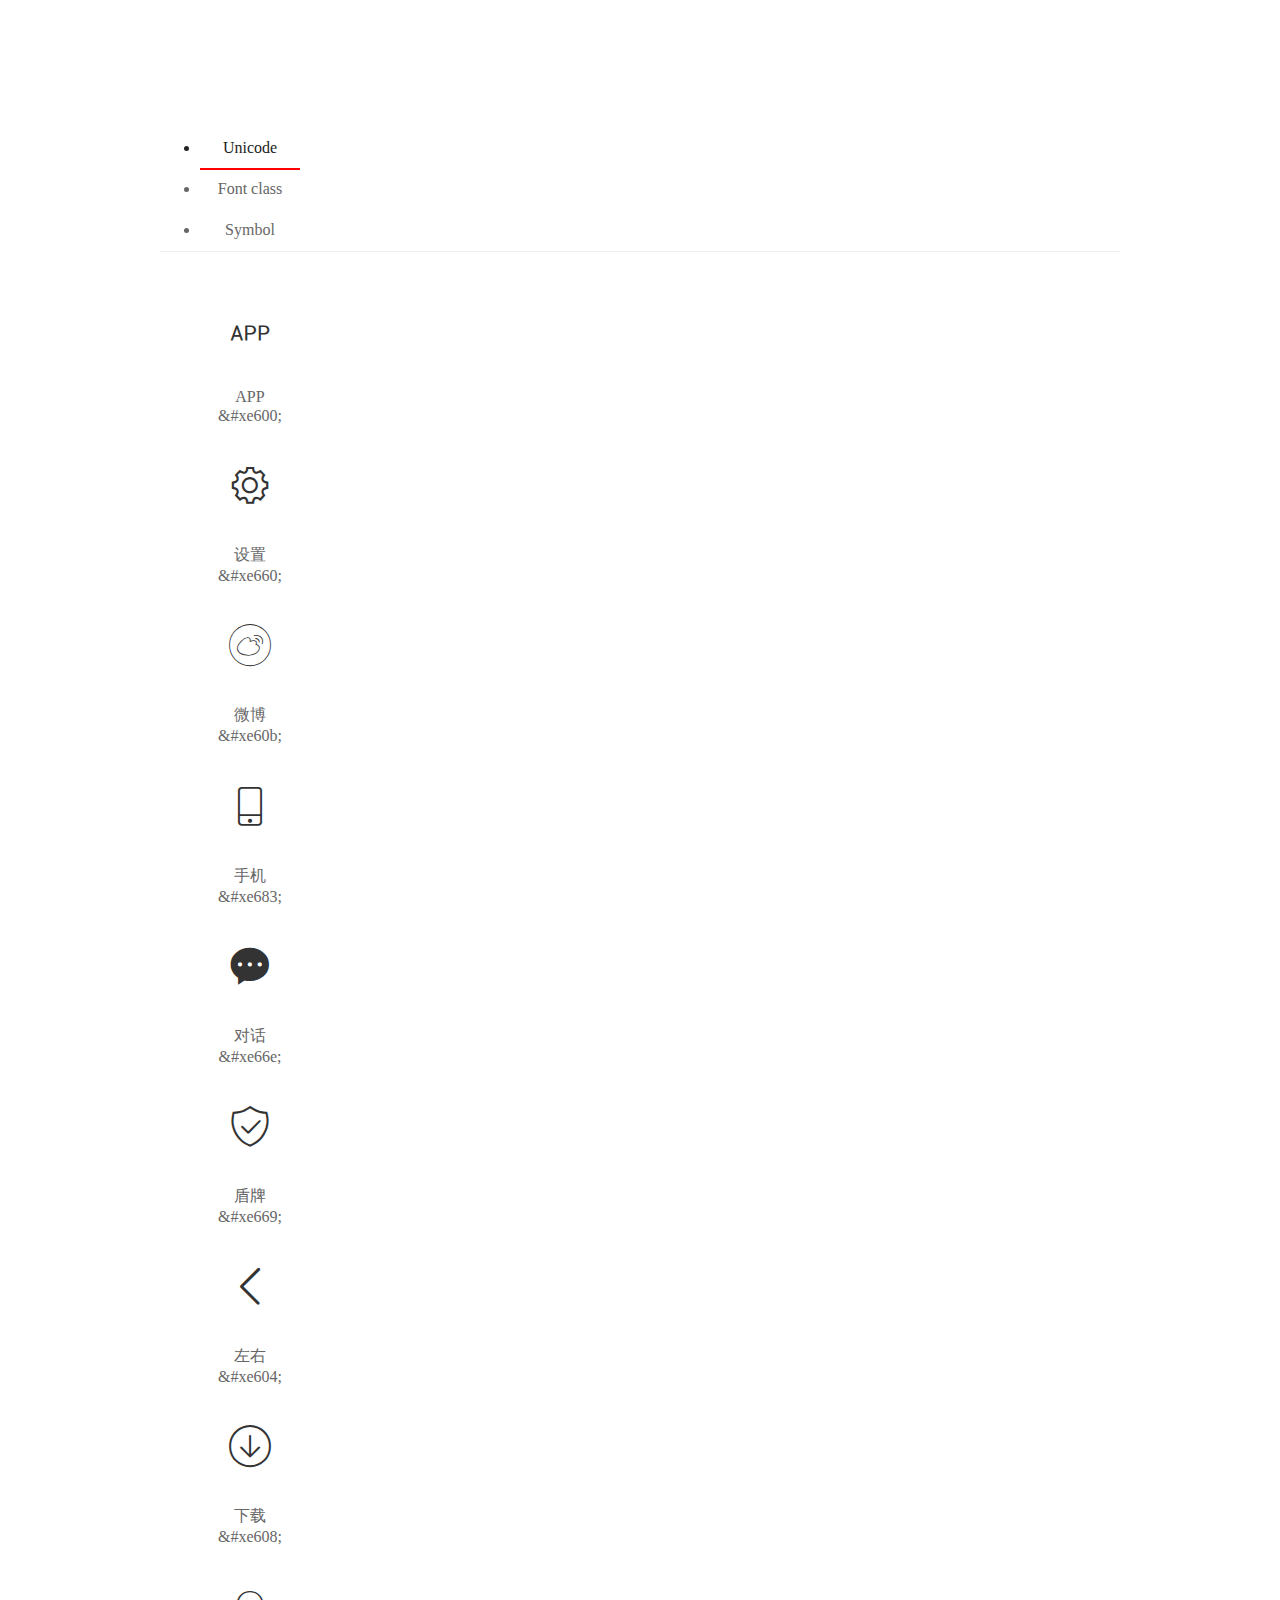
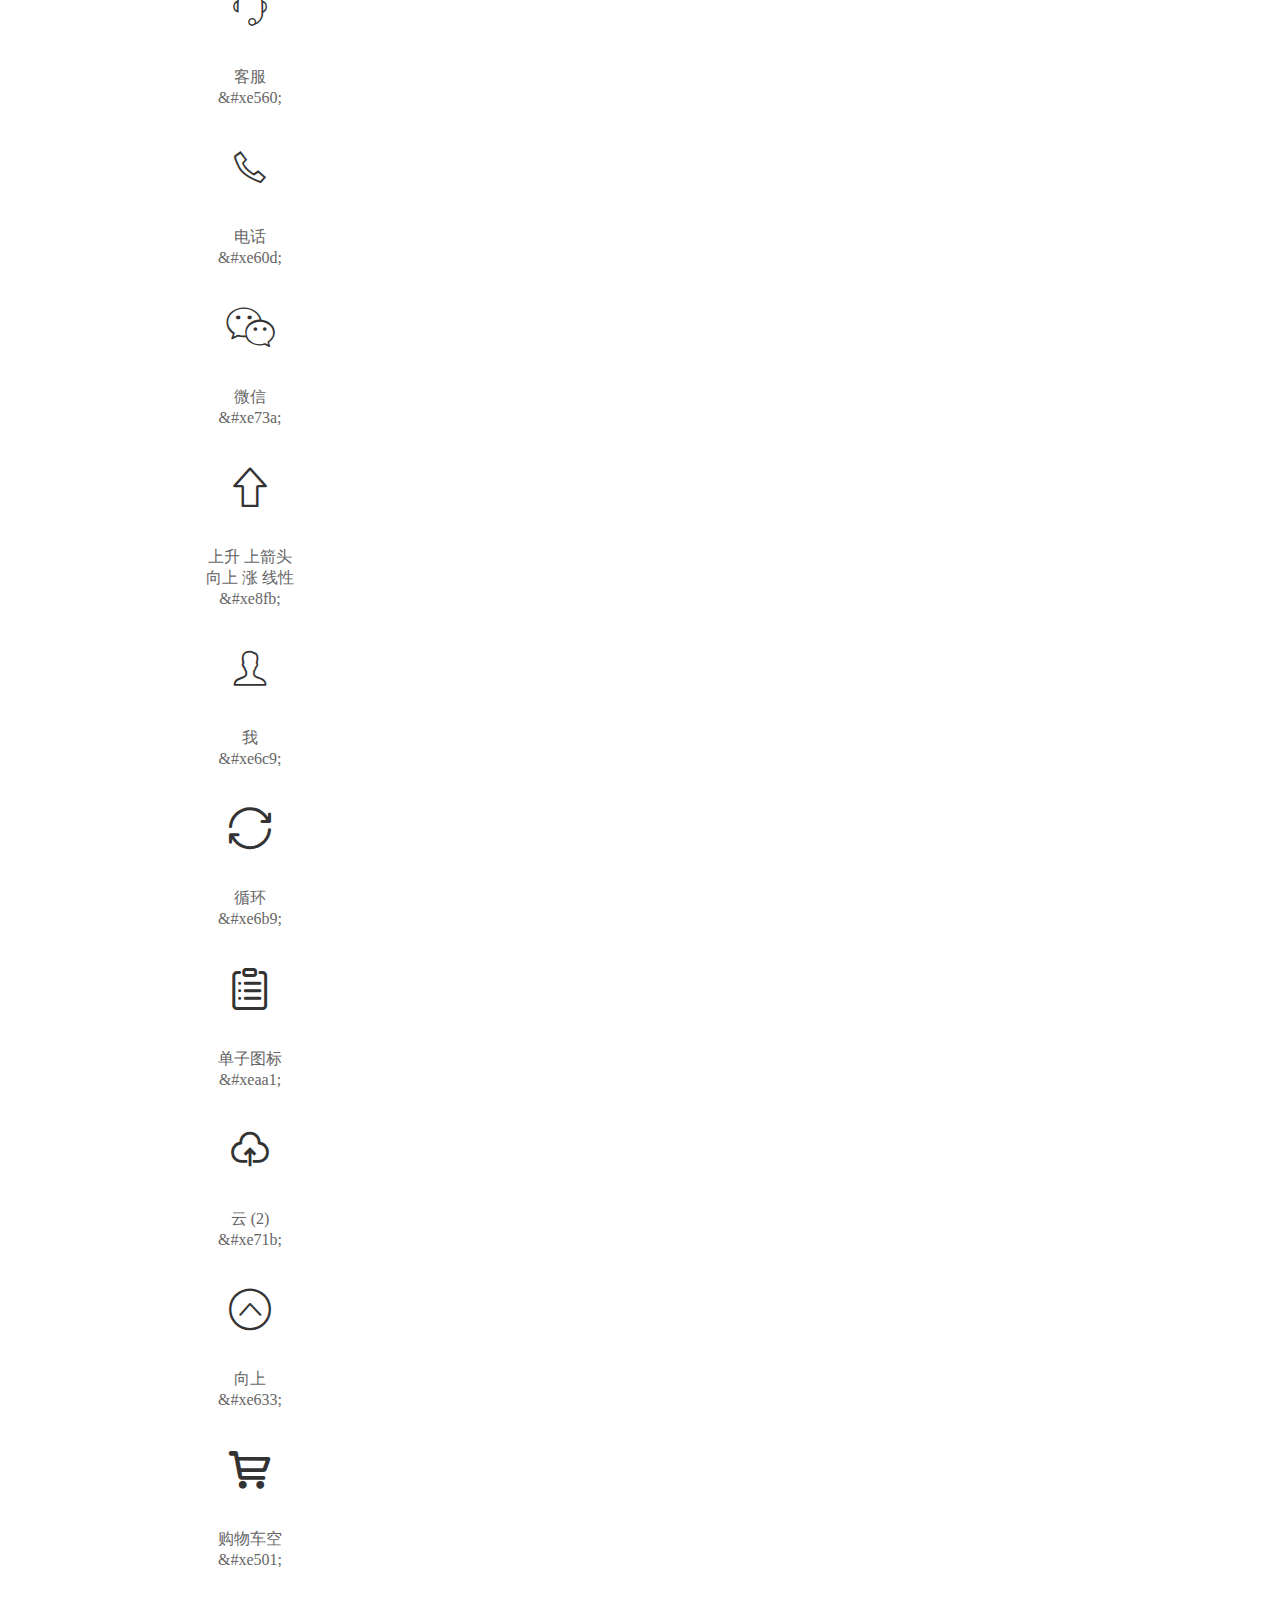
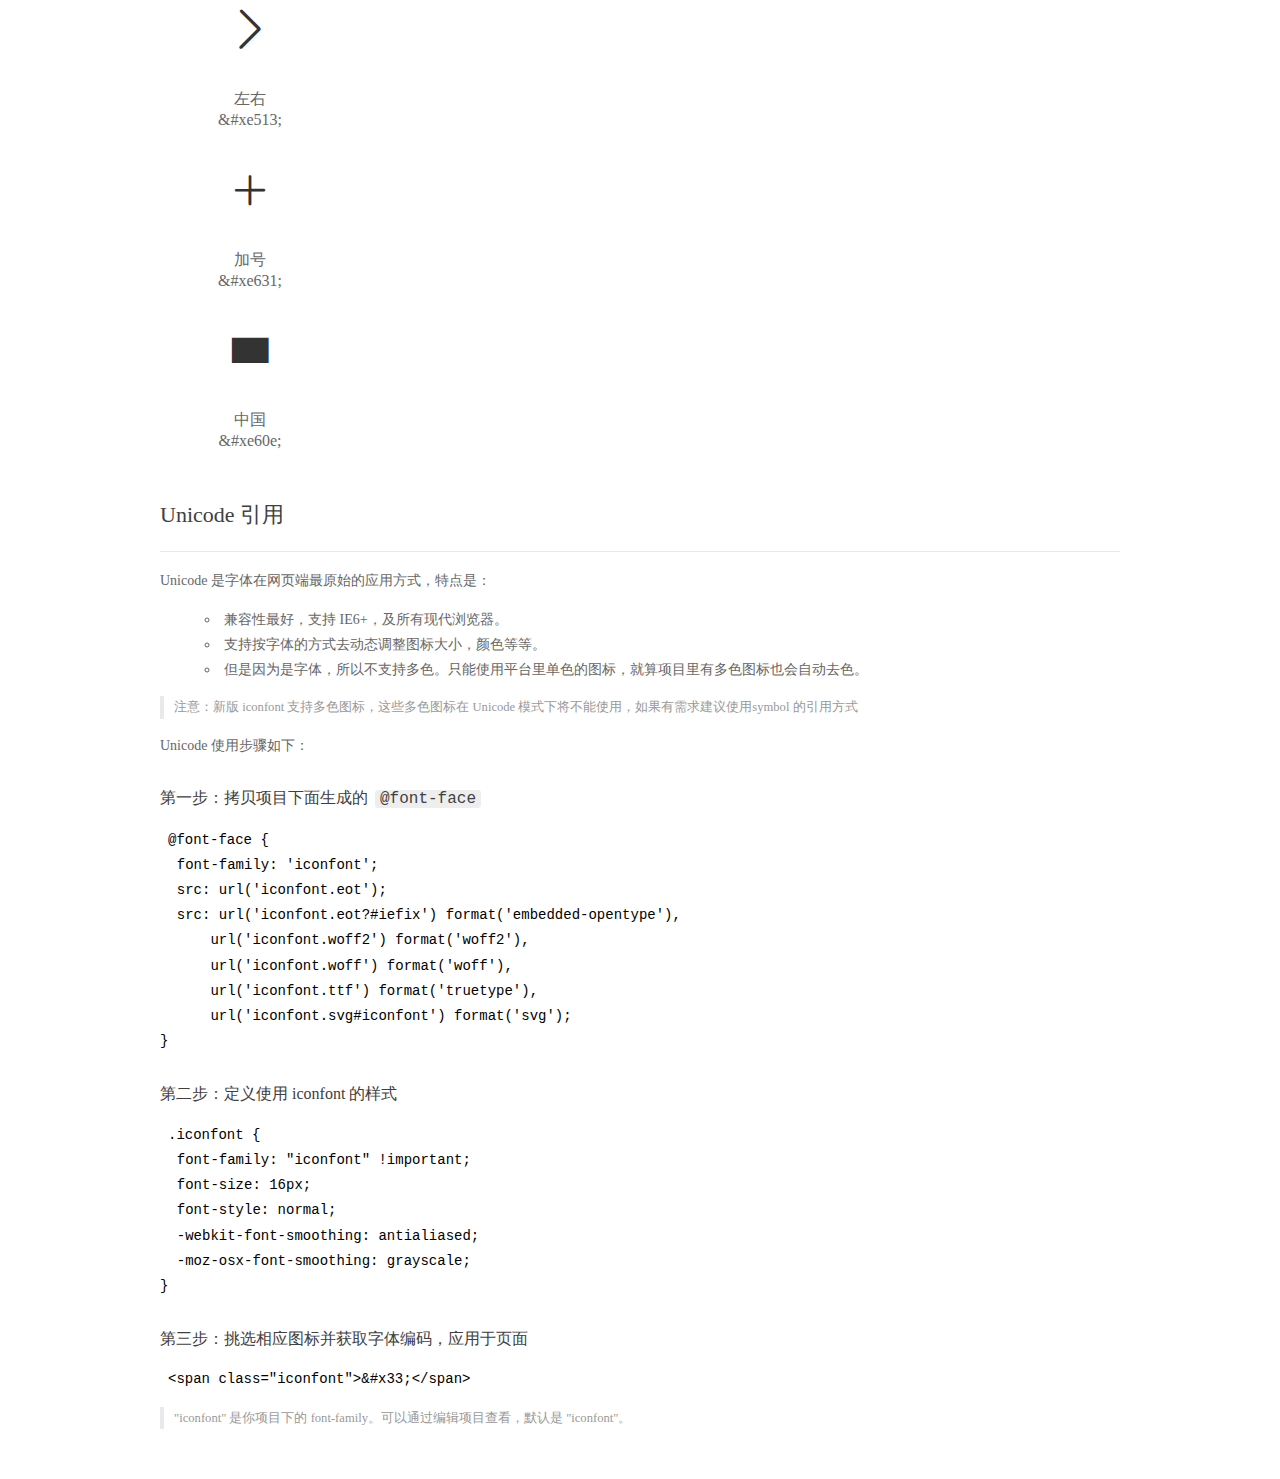
<file: iconfont/demo_index.html>
<!DOCTYPE html>
<html>
<head>
  <meta charset="utf-8"/>
  <title>IconFont Demo</title>
  <link rel="shortcut icon" href="https://gtms04.alicdn.com/tps/i4/TB1_oz6GVXXXXaFXpXXJDFnIXXX-64-64.ico" type="image/x-icon"/>
  <link rel="stylesheet" href="https://g.alicdn.com/thx/cube/1.3.2/cube.min.css">
  <link rel="stylesheet" href="demo.css">
  <link rel="stylesheet" href="iconfont.css">
  <script src="iconfont.js"></script>
  <!-- jQuery -->
  <script src="https://a1.alicdn.com/oss/uploads/2018/12/26/7bfddb60-08e8-11e9-9b04-53e73bb6408b.js"></script>
  <!-- 代码高亮 -->
  <script src="https://a1.alicdn.com/oss/uploads/2018/12/26/a3f714d0-08e6-11e9-8a15-ebf944d7534c.js"></script>
</head>
<body>
  <div class="main">
    <h1 class="logo"><a href="https://www.iconfont.cn/" title="iconfont 首页" target="_blank">&#xe86b;</a></h1>
    <div class="nav-tabs">
      <ul id="tabs" class="dib-box">
        <li class="dib active"><span>Unicode</span></li>
        <li class="dib"><span>Font class</span></li>
        <li class="dib"><span>Symbol</span></li>
      </ul>
      
    </div>
    <div class="tab-container">
      <div class="content unicode" style="display: block;">
          <ul class="icon_lists dib-box">
          
            <li class="dib">
              <span class="icon iconfont">&#xe600;</span>
                <div class="name">APP</div>
                <div class="code-name">&amp;#xe600;</div>
              </li>
          
            <li class="dib">
              <span class="icon iconfont">&#xe660;</span>
                <div class="name">设置</div>
                <div class="code-name">&amp;#xe660;</div>
              </li>
          
            <li class="dib">
              <span class="icon iconfont">&#xe60b;</span>
                <div class="name">微博</div>
                <div class="code-name">&amp;#xe60b;</div>
              </li>
          
            <li class="dib">
              <span class="icon iconfont">&#xe683;</span>
                <div class="name">手机</div>
                <div class="code-name">&amp;#xe683;</div>
              </li>
          
            <li class="dib">
              <span class="icon iconfont">&#xe66e;</span>
                <div class="name">对话</div>
                <div class="code-name">&amp;#xe66e;</div>
              </li>
          
            <li class="dib">
              <span class="icon iconfont">&#xe669;</span>
                <div class="name">盾牌</div>
                <div class="code-name">&amp;#xe669;</div>
              </li>
          
            <li class="dib">
              <span class="icon iconfont">&#xe604;</span>
                <div class="name">左右</div>
                <div class="code-name">&amp;#xe604;</div>
              </li>
          
            <li class="dib">
              <span class="icon iconfont">&#xe608;</span>
                <div class="name">下载</div>
                <div class="code-name">&amp;#xe608;</div>
              </li>
          
            <li class="dib">
              <span class="icon iconfont">&#xe560;</span>
                <div class="name">客服</div>
                <div class="code-name">&amp;#xe560;</div>
              </li>
          
            <li class="dib">
              <span class="icon iconfont">&#xe60d;</span>
                <div class="name">电话</div>
                <div class="code-name">&amp;#xe60d;</div>
              </li>
          
            <li class="dib">
              <span class="icon iconfont">&#xe73a;</span>
                <div class="name">微信</div>
                <div class="code-name">&amp;#xe73a;</div>
              </li>
          
            <li class="dib">
              <span class="icon iconfont">&#xe8fb;</span>
                <div class="name">上升 上箭头 向上 涨 线性</div>
                <div class="code-name">&amp;#xe8fb;</div>
              </li>
          
            <li class="dib">
              <span class="icon iconfont">&#xe6c9;</span>
                <div class="name">我</div>
                <div class="code-name">&amp;#xe6c9;</div>
              </li>
          
            <li class="dib">
              <span class="icon iconfont">&#xe6b9;</span>
                <div class="name">循环</div>
                <div class="code-name">&amp;#xe6b9;</div>
              </li>
          
            <li class="dib">
              <span class="icon iconfont">&#xeaa1;</span>
                <div class="name">单子图标</div>
                <div class="code-name">&amp;#xeaa1;</div>
              </li>
          
            <li class="dib">
              <span class="icon iconfont">&#xe71b;</span>
                <div class="name">云 (2)</div>
                <div class="code-name">&amp;#xe71b;</div>
              </li>
          
            <li class="dib">
              <span class="icon iconfont">&#xe633;</span>
                <div class="name">向上</div>
                <div class="code-name">&amp;#xe633;</div>
              </li>
          
            <li class="dib">
              <span class="icon iconfont">&#xe501;</span>
                <div class="name">购物车空</div>
                <div class="code-name">&amp;#xe501;</div>
              </li>
          
            <li class="dib">
              <span class="icon iconfont">&#xe513;</span>
                <div class="name">左右</div>
                <div class="code-name">&amp;#xe513;</div>
              </li>
          
            <li class="dib">
              <span class="icon iconfont">&#xe631;</span>
                <div class="name">加号</div>
                <div class="code-name">&amp;#xe631;</div>
              </li>
          
            <li class="dib">
              <span class="icon iconfont">&#xe60e;</span>
                <div class="name">中国</div>
                <div class="code-name">&amp;#xe60e;</div>
              </li>
          
          </ul>
          <div class="article markdown">
          <h2 id="unicode-">Unicode 引用</h2>
          <hr>

          <p>Unicode 是字体在网页端最原始的应用方式，特点是：</p>
          <ul>
            <li>兼容性最好，支持 IE6+，及所有现代浏览器。</li>
            <li>支持按字体的方式去动态调整图标大小，颜色等等。</li>
            <li>但是因为是字体，所以不支持多色。只能使用平台里单色的图标，就算项目里有多色图标也会自动去色。</li>
          </ul>
          <blockquote>
            <p>注意：新版 iconfont 支持多色图标，这些多色图标在 Unicode 模式下将不能使用，如果有需求建议使用symbol 的引用方式</p>
          </blockquote>
          <p>Unicode 使用步骤如下：</p>
          <h3 id="-font-face">第一步：拷贝项目下面生成的 <code>@font-face</code></h3>
<pre><code class="language-css"
>@font-face {
  font-family: 'iconfont';
  src: url('iconfont.eot');
  src: url('iconfont.eot?#iefix') format('embedded-opentype'),
      url('iconfont.woff2') format('woff2'),
      url('iconfont.woff') format('woff'),
      url('iconfont.ttf') format('truetype'),
      url('iconfont.svg#iconfont') format('svg');
}
</code></pre>
          <h3 id="-iconfont-">第二步：定义使用 iconfont 的样式</h3>
<pre><code class="language-css"
>.iconfont {
  font-family: "iconfont" !important;
  font-size: 16px;
  font-style: normal;
  -webkit-font-smoothing: antialiased;
  -moz-osx-font-smoothing: grayscale;
}
</code></pre>
          <h3 id="-">第三步：挑选相应图标并获取字体编码，应用于页面</h3>
<pre>
<code class="language-html"
>&lt;span class="iconfont"&gt;&amp;#x33;&lt;/span&gt;
</code></pre>
          <blockquote>
            <p>"iconfont" 是你项目下的 font-family。可以通过编辑项目查看，默认是 "iconfont"。</p>
          </blockquote>
          </div>
      </div>
      <div class="content font-class">
        <ul class="icon_lists dib-box">
          
          <li class="dib">
            <span class="icon iconfont icon-app"></span>
            <div class="name">
              APP
            </div>
            <div class="code-name">.icon-app
            </div>
          </li>
          
          <li class="dib">
            <span class="icon iconfont icon-shezhi"></span>
            <div class="name">
              设置
            </div>
            <div class="code-name">.icon-shezhi
            </div>
          </li>
          
          <li class="dib">
            <span class="icon iconfont icon-weibo"></span>
            <div class="name">
              微博
            </div>
            <div class="code-name">.icon-weibo
            </div>
          </li>
          
          <li class="dib">
            <span class="icon iconfont icon-shouji"></span>
            <div class="name">
              手机
            </div>
            <div class="code-name">.icon-shouji
            </div>
          </li>
          
          <li class="dib">
            <span class="icon iconfont icon-dialogfill"></span>
            <div class="name">
              对话
            </div>
            <div class="code-name">.icon-dialogfill
            </div>
          </li>
          
          <li class="dib">
            <span class="icon iconfont icon-dunpai"></span>
            <div class="name">
              盾牌
            </div>
            <div class="code-name">.icon-dunpai
            </div>
          </li>
          
          <li class="dib">
            <span class="icon iconfont icon-zuoyou"></span>
            <div class="name">
              左右
            </div>
            <div class="code-name">.icon-zuoyou
            </div>
          </li>
          
          <li class="dib">
            <span class="icon iconfont icon-xiazai"></span>
            <div class="name">
              下载
            </div>
            <div class="code-name">.icon-xiazai
            </div>
          </li>
          
          <li class="dib">
            <span class="icon iconfont icon-kefu"></span>
            <div class="name">
              客服
            </div>
            <div class="code-name">.icon-kefu
            </div>
          </li>
          
          <li class="dib">
            <span class="icon iconfont icon-weibiaoti-"></span>
            <div class="name">
              电话
            </div>
            <div class="code-name">.icon-weibiaoti-
            </div>
          </li>
          
          <li class="dib">
            <span class="icon iconfont icon-weixin"></span>
            <div class="name">
              微信
            </div>
            <div class="code-name">.icon-weixin
            </div>
          </li>
          
          <li class="dib">
            <span class="icon iconfont icon-shangshengshangjiantouxiangshangzhangxianxing"></span>
            <div class="name">
              上升 上箭头 向上 涨 线性
            </div>
            <div class="code-name">.icon-shangshengshangjiantouxiangshangzhangxianxing
            </div>
          </li>
          
          <li class="dib">
            <span class="icon iconfont icon-wo"></span>
            <div class="name">
              我
            </div>
            <div class="code-name">.icon-wo
            </div>
          </li>
          
          <li class="dib">
            <span class="icon iconfont icon-xunhuan"></span>
            <div class="name">
              循环
            </div>
            <div class="code-name">.icon-xunhuan
            </div>
          </li>
          
          <li class="dib">
            <span class="icon iconfont icon-danzitubiao"></span>
            <div class="name">
              单子图标
            </div>
            <div class="code-name">.icon-danzitubiao
            </div>
          </li>
          
          <li class="dib">
            <span class="icon iconfont icon-yun"></span>
            <div class="name">
              云 (2)
            </div>
            <div class="code-name">.icon-yun
            </div>
          </li>
          
          <li class="dib">
            <span class="icon iconfont icon-up"></span>
            <div class="name">
              向上
            </div>
            <div class="code-name">.icon-up
            </div>
          </li>
          
          <li class="dib">
            <span class="icon iconfont icon-gouwuchekong1"></span>
            <div class="name">
              购物车空
            </div>
            <div class="code-name">.icon-gouwuchekong1
            </div>
          </li>
          
          <li class="dib">
            <span class="icon iconfont icon-you-copy-copy"></span>
            <div class="name">
              左右
            </div>
            <div class="code-name">.icon-you-copy-copy
            </div>
          </li>
          
          <li class="dib">
            <span class="icon iconfont icon-hao"></span>
            <div class="name">
              加号
            </div>
            <div class="code-name">.icon-hao
            </div>
          </li>
          
          <li class="dib">
            <span class="icon iconfont icon-zhongguo-"></span>
            <div class="name">
              中国
            </div>
            <div class="code-name">.icon-zhongguo-
            </div>
          </li>
          
        </ul>
        <div class="article markdown">
        <h2 id="font-class-">font-class 引用</h2>
        <hr>

        <p>font-class 是 Unicode 使用方式的一种变种，主要是解决 Unicode 书写不直观，语意不明确的问题。</p>
        <p>与 Unicode 使用方式相比，具有如下特点：</p>
        <ul>
          <li>兼容性良好，支持 IE8+，及所有现代浏览器。</li>
          <li>相比于 Unicode 语意明确，书写更直观。可以很容易分辨这个 icon 是什么。</li>
          <li>因为使用 class 来定义图标，所以当要替换图标时，只需要修改 class 里面的 Unicode 引用。</li>
          <li>不过因为本质上还是使用的字体，所以多色图标还是不支持的。</li>
        </ul>
        <p>使用步骤如下：</p>
        <h3 id="-fontclass-">第一步：引入项目下面生成的 fontclass 代码：</h3>
<pre><code class="language-html">&lt;link rel="stylesheet" href="./iconfont.css"&gt;
</code></pre>
        <h3 id="-">第二步：挑选相应图标并获取类名，应用于页面：</h3>
<pre><code class="language-html">&lt;span class="iconfont icon-xxx"&gt;&lt;/span&gt;
</code></pre>
        <blockquote>
          <p>"
            iconfont" 是你项目下的 font-family。可以通过编辑项目查看，默认是 "iconfont"。</p>
        </blockquote>
      </div>
      </div>
      <div class="content symbol">
          <ul class="icon_lists dib-box">
          
            <li class="dib">
                <svg class="icon svg-icon" aria-hidden="true">
                  <use xlink:href="#icon-app"></use>
                </svg>
                <div class="name">APP</div>
                <div class="code-name">#icon-app</div>
            </li>
          
            <li class="dib">
                <svg class="icon svg-icon" aria-hidden="true">
                  <use xlink:href="#icon-shezhi"></use>
                </svg>
                <div class="name">设置</div>
                <div class="code-name">#icon-shezhi</div>
            </li>
          
            <li class="dib">
                <svg class="icon svg-icon" aria-hidden="true">
                  <use xlink:href="#icon-weibo"></use>
                </svg>
                <div class="name">微博</div>
                <div class="code-name">#icon-weibo</div>
            </li>
          
            <li class="dib">
                <svg class="icon svg-icon" aria-hidden="true">
                  <use xlink:href="#icon-shouji"></use>
                </svg>
                <div class="name">手机</div>
                <div class="code-name">#icon-shouji</div>
            </li>
          
            <li class="dib">
                <svg class="icon svg-icon" aria-hidden="true">
                  <use xlink:href="#icon-dialogfill"></use>
                </svg>
                <div class="name">对话</div>
                <div class="code-name">#icon-dialogfill</div>
            </li>
          
            <li class="dib">
                <svg class="icon svg-icon" aria-hidden="true">
                  <use xlink:href="#icon-dunpai"></use>
                </svg>
                <div class="name">盾牌</div>
                <div class="code-name">#icon-dunpai</div>
            </li>
          
            <li class="dib">
                <svg class="icon svg-icon" aria-hidden="true">
                  <use xlink:href="#icon-zuoyou"></use>
                </svg>
                <div class="name">左右</div>
                <div class="code-name">#icon-zuoyou</div>
            </li>
          
            <li class="dib">
                <svg class="icon svg-icon" aria-hidden="true">
                  <use xlink:href="#icon-xiazai"></use>
                </svg>
                <div class="name">下载</div>
                <div class="code-name">#icon-xiazai</div>
            </li>
          
            <li class="dib">
                <svg class="icon svg-icon" aria-hidden="true">
                  <use xlink:href="#icon-kefu"></use>
                </svg>
                <div class="name">客服</div>
                <div class="code-name">#icon-kefu</div>
            </li>
          
            <li class="dib">
                <svg class="icon svg-icon" aria-hidden="true">
                  <use xlink:href="#icon-weibiaoti-"></use>
                </svg>
                <div class="name">电话</div>
                <div class="code-name">#icon-weibiaoti-</div>
            </li>
          
            <li class="dib">
                <svg class="icon svg-icon" aria-hidden="true">
                  <use xlink:href="#icon-weixin"></use>
                </svg>
                <div class="name">微信</div>
                <div class="code-name">#icon-weixin</div>
            </li>
          
            <li class="dib">
                <svg class="icon svg-icon" aria-hidden="true">
                  <use xlink:href="#icon-shangshengshangjiantouxiangshangzhangxianxing"></use>
                </svg>
                <div class="name">上升 上箭头 向上 涨 线性</div>
                <div class="code-name">#icon-shangshengshangjiantouxiangshangzhangxianxing</div>
            </li>
          
            <li class="dib">
                <svg class="icon svg-icon" aria-hidden="true">
                  <use xlink:href="#icon-wo"></use>
                </svg>
                <div class="name">我</div>
                <div class="code-name">#icon-wo</div>
            </li>
          
            <li class="dib">
                <svg class="icon svg-icon" aria-hidden="true">
                  <use xlink:href="#icon-xunhuan"></use>
                </svg>
                <div class="name">循环</div>
                <div class="code-name">#icon-xunhuan</div>
            </li>
          
            <li class="dib">
                <svg class="icon svg-icon" aria-hidden="true">
                  <use xlink:href="#icon-danzitubiao"></use>
                </svg>
                <div class="name">单子图标</div>
                <div class="code-name">#icon-danzitubiao</div>
            </li>
          
            <li class="dib">
                <svg class="icon svg-icon" aria-hidden="true">
                  <use xlink:href="#icon-yun"></use>
                </svg>
                <div class="name">云 (2)</div>
                <div class="code-name">#icon-yun</div>
            </li>
          
            <li class="dib">
                <svg class="icon svg-icon" aria-hidden="true">
                  <use xlink:href="#icon-up"></use>
                </svg>
                <div class="name">向上</div>
                <div class="code-name">#icon-up</div>
            </li>
          
            <li class="dib">
                <svg class="icon svg-icon" aria-hidden="true">
                  <use xlink:href="#icon-gouwuchekong1"></use>
                </svg>
                <div class="name">购物车空</div>
                <div class="code-name">#icon-gouwuchekong1</div>
            </li>
          
            <li class="dib">
                <svg class="icon svg-icon" aria-hidden="true">
                  <use xlink:href="#icon-you-copy-copy"></use>
                </svg>
                <div class="name">左右</div>
                <div class="code-name">#icon-you-copy-copy</div>
            </li>
          
            <li class="dib">
                <svg class="icon svg-icon" aria-hidden="true">
                  <use xlink:href="#icon-hao"></use>
                </svg>
                <div class="name">加号</div>
                <div class="code-name">#icon-hao</div>
            </li>
          
            <li class="dib">
                <svg class="icon svg-icon" aria-hidden="true">
                  <use xlink:href="#icon-zhongguo-"></use>
                </svg>
                <div class="name">中国</div>
                <div class="code-name">#icon-zhongguo-</div>
            </li>
          
          </ul>
          <div class="article markdown">
          <h2 id="symbol-">Symbol 引用</h2>
          <hr>

          <p>这是一种全新的使用方式，应该说这才是未来的主流，也是平台目前推荐的用法。相关介绍可以参考这篇<a href="">文章</a>
            这种用法其实是做了一个 SVG 的集合，与另外两种相比具有如下特点：</p>
          <ul>
            <li>支持多色图标了，不再受单色限制。</li>
            <li>通过一些技巧，支持像字体那样，通过 <code>font-size</code>, <code>color</code> 来调整样式。</li>
            <li>兼容性较差，支持 IE9+，及现代浏览器。</li>
            <li>浏览器渲染 SVG 的性能一般，还不如 png。</li>
          </ul>
          <p>使用步骤如下：</p>
          <h3 id="-symbol-">第一步：引入项目下面生成的 symbol 代码：</h3>
<pre><code class="language-html">&lt;script src="./iconfont.js"&gt;&lt;/script&gt;
</code></pre>
          <h3 id="-css-">第二步：加入通用 CSS 代码（引入一次就行）：</h3>
<pre><code class="language-html">&lt;style&gt;
.icon {
  width: 1em;
  height: 1em;
  vertical-align: -0.15em;
  fill: currentColor;
  overflow: hidden;
}
&lt;/style&gt;
</code></pre>
          <h3 id="-">第三步：挑选相应图标并获取类名，应用于页面：</h3>
<pre><code class="language-html">&lt;svg class="icon" aria-hidden="true"&gt;
  &lt;use xlink:href="#icon-xxx"&gt;&lt;/use&gt;
&lt;/svg&gt;
</code></pre>
          </div>
      </div>

    </div>
  </div>
  <script>
  $(document).ready(function () {
      $('.tab-container .content:first').show()

      $('#tabs li').click(function (e) {
        var tabContent = $('.tab-container .content')
        var index = $(this).index()

        if ($(this).hasClass('active')) {
          return
        } else {
          $('#tabs li').removeClass('active')
          $(this).addClass('active')

          tabContent.hide().eq(index).fadeIn()
        }
      })
    })
  </script>
</body>
</html>
</file>
<file: iconfont/demo.css>
/* Logo 字体 */
@font-face {
  font-family: "iconfont logo";
  src: url('https://at.alicdn.com/t/font_985780_km7mi63cihi.eot?t=1545807318834');
  src: url('https://at.alicdn.com/t/font_985780_km7mi63cihi.eot?t=1545807318834#iefix') format('embedded-opentype'),
    url('https://at.alicdn.com/t/font_985780_km7mi63cihi.woff?t=1545807318834') format('woff'),
    url('https://at.alicdn.com/t/font_985780_km7mi63cihi.ttf?t=1545807318834') format('truetype'),
    url('https://at.alicdn.com/t/font_985780_km7mi63cihi.svg?t=1545807318834#iconfont') format('svg');
}

.logo {
  font-family: "iconfont logo";
  font-size: 160px;
  font-style: normal;
  -webkit-font-smoothing: antialiased;
  -moz-osx-font-smoothing: grayscale;
}

/* tabs */
.nav-tabs {
  position: relative;
}

.nav-tabs .nav-more {
  position: absolute;
  right: 0;
  bottom: 0;
  height: 42px;
  line-height: 42px;
  color: #666;
}

#tabs {
  border-bottom: 1px solid #eee;
}

#tabs li {
  cursor: pointer;
  width: 100px;
  height: 40px;
  line-height: 40px;
  text-align: center;
  font-size: 16px;
  border-bottom: 2px solid transparent;
  position: relative;
  z-index: 1;
  margin-bottom: -1px;
  color: #666;
}


#tabs .active {
  border-bottom-color: #f00;
  color: #222;
}

.tab-container .content {
  display: none;
}

/* 页面布局 */
.main {
  padding: 30px 100px;
  width: 960px;
  margin: 0 auto;
}

.main .logo {
  color: #333;
  text-align: left;
  margin-bottom: 30px;
  line-height: 1;
  height: 110px;
  margin-top: -50px;
  overflow: hidden;
  *zoom: 1;
}

.main .logo a {
  font-size: 160px;
  color: #333;
}

.helps {
  margin-top: 40px;
}

.helps pre {
  padding: 20px;
  margin: 10px 0;
  border: solid 1px #e7e1cd;
  background-color: #fffdef;
  overflow: auto;
}

.icon_lists {
  width: 100% !important;
  overflow: hidden;
  *zoom: 1;
}

.icon_lists li {
  width: 100px;
  margin-bottom: 10px;
  margin-right: 20px;
  text-align: center;
  list-style: none !important;
  cursor: default;
}

.icon_lists li .code-name {
  line-height: 1.2;
}

.icon_lists .icon {
  display: block;
  height: 100px;
  line-height: 100px;
  font-size: 42px;
  margin: 10px auto;
  color: #333;
  -webkit-transition: font-size 0.25s linear, width 0.25s linear;
  -moz-transition: font-size 0.25s linear, width 0.25s linear;
  transition: font-size 0.25s linear, width 0.25s linear;
}

.icon_lists .icon:hover {
  font-size: 100px;
}

.icon_lists .svg-icon {
  /* 通过设置 font-size 来改变图标大小 */
  width: 1em;
  /* 图标和文字相邻时，垂直对齐 */
  vertical-align: -0.15em;
  /* 通过设置 color 来改变 SVG 的颜色/fill */
  fill: currentColor;
  /* path 和 stroke 溢出 viewBox 部分在 IE 下会显示
      normalize.css 中也包含这行 */
  overflow: hidden;
}

.icon_lists li .name,
.icon_lists li .code-name {
  color: #666;
}

/* markdown 样式 */
.markdown {
  color: #666;
  font-size: 14px;
  line-height: 1.8;
}

.highlight {
  line-height: 1.5;
}

.markdown img {
  vertical-align: middle;
  max-width: 100%;
}

.markdown h1 {
  color: #404040;
  font-weight: 500;
  line-height: 40px;
  margin-bottom: 24px;
}

.markdown h2,
.markdown h3,
.markdown h4,
.markdown h5,
.markdown h6 {
  color: #404040;
  margin: 1.6em 0 0.6em 0;
  font-weight: 500;
  clear: both;
}

.markdown h1 {
  font-size: 28px;
}

.markdown h2 {
  font-size: 22px;
}

.markdown h3 {
  font-size: 16px;
}

.markdown h4 {
  font-size: 14px;
}

.markdown h5 {
  font-size: 12px;
}

.markdown h6 {
  font-size: 12px;
}

.markdown hr {
  height: 1px;
  border: 0;
  background: #e9e9e9;
  margin: 16px 0;
  clear: both;
}

.markdown p {
  margin: 1em 0;
}

.markdown>p,
.markdown>blockquote,
.markdown>.highlight,
.markdown>ol,
.markdown>ul {
  width: 80%;
}

.markdown ul>li {
  list-style: circle;
}

.markdown>ul li,
.markdown blockquote ul>li {
  margin-left: 20px;
  padding-left: 4px;
}

.markdown>ul li p,
.markdown>ol li p {
  margin: 0.6em 0;
}

.markdown ol>li {
  list-style: decimal;
}

.markdown>ol li,
.markdown blockquote ol>li {
  margin-left: 20px;
  padding-left: 4px;
}

.markdown code {
  margin: 0 3px;
  padding: 0 5px;
  background: #eee;
  border-radius: 3px;
}

.markdown strong,
.markdown b {
  font-weight: 600;
}

.markdown>table {
  border-collapse: collapse;
  border-spacing: 0px;
  empty-cells: show;
  border: 1px solid #e9e9e9;
  width: 95%;
  margin-bottom: 24px;
}

.markdown>table th {
  white-space: nowrap;
  color: #333;
  font-weight: 600;
}

.markdown>table th,
.markdown>table td {
  border: 1px solid #e9e9e9;
  padding: 8px 16px;
  text-align: left;
}

.markdown>table th {
  background: #F7F7F7;
}

.markdown blockquote {
  font-size: 90%;
  color: #999;
  border-left: 4px solid #e9e9e9;
  padding-left: 0.8em;
  margin: 1em 0;
}

.markdown blockquote p {
  margin: 0;
}

.markdown .anchor {
  opacity: 0;
  transition: opacity 0.3s ease;
  margin-left: 8px;
}

.markdown .waiting {
  color: #ccc;
}

.markdown h1:hover .anchor,
.markdown h2:hover .anchor,
.markdown h3:hover .anchor,
.markdown h4:hover .anchor,
.markdown h5:hover .anchor,
.markdown h6:hover .anchor {
  opacity: 1;
  display: inline-block;
}

.markdown>br,
.markdown>p>br {
  clear: both;
}


.hljs {
  display: block;
  background: white;
  padding: 0.5em;
  color: #333333;
  overflow-x: auto;
}

.hljs-comment,
.hljs-meta {
  color: #969896;
}

.hljs-string,
.hljs-variable,
.hljs-template-variable,
.hljs-strong,
.hljs-emphasis,
.hljs-quote {
  color: #df5000;
}

.hljs-keyword,
.hljs-selector-tag,
.hljs-type {
  color: #a71d5d;
}

.hljs-literal,
.hljs-symbol,
.hljs-bullet,
.hljs-attribute {
  color: #0086b3;
}

.hljs-section,
.hljs-name {
  color: #63a35c;
}

.hljs-tag {
  color: #333333;
}

.hljs-title,
.hljs-attr,
.hljs-selector-id,
.hljs-selector-class,
.hljs-selector-attr,
.hljs-selector-pseudo {
  color: #795da3;
}

.hljs-addition {
  color: #55a532;
  background-color: #eaffea;
}

.hljs-deletion {
  color: #bd2c00;
  background-color: #ffecec;
}

.hljs-link {
  text-decoration: underline;
}

/* 代码高亮 */
/* PrismJS 1.15.0
https://prismjs.com/download.html#themes=prism&languages=markup+css+clike+javascript */
/**
 * prism.js default theme for JavaScript, CSS and HTML
 * Based on dabblet (http://dabblet.com)
 * @author Lea Verou
 */
code[class*="language-"],
pre[class*="language-"] {
  color: black;
  background: none;
  text-shadow: 0 1px white;
  font-family: Consolas, Monaco, 'Andale Mono', 'Ubuntu Mono', monospace;
  text-align: left;
  white-space: pre;
  word-spacing: normal;
  word-break: normal;
  word-wrap: normal;
  line-height: 1.5;

  -moz-tab-size: 4;
  -o-tab-size: 4;
  tab-size: 4;

  -webkit-hyphens: none;
  -moz-hyphens: none;
  -ms-hyphens: none;
  hyphens: none;
}

pre[class*="language-"]::-moz-selection,
pre[class*="language-"] ::-moz-selection,
code[class*="language-"]::-moz-selection,
code[class*="language-"] ::-moz-selection {
  text-shadow: none;
  background: #b3d4fc;
}

pre[class*="language-"]::selection,
pre[class*="language-"] ::selection,
code[class*="language-"]::selection,
code[class*="language-"] ::selection {
  text-shadow: none;
  background: #b3d4fc;
}

@media print {

  code[class*="language-"],
  pre[class*="language-"] {
    text-shadow: none;
  }
}

/* Code blocks */
pre[class*="language-"] {
  padding: 1em;
  margin: .5em 0;
  overflow: auto;
}

:not(pre)>code[class*="language-"],
pre[class*="language-"] {
  background: #f5f2f0;
}

/* Inline code */
:not(pre)>code[class*="language-"] {
  padding: .1em;
  border-radius: .3em;
  white-space: normal;
}

.token.comment,
.token.prolog,
.token.doctype,
.token.cdata {
  color: slategray;
}

.token.punctuation {
  color: #999;
}

.namespace {
  opacity: .7;
}

.token.property,
.token.tag,
.token.boolean,
.token.number,
.token.constant,
.token.symbol,
.token.deleted {
  color: #905;
}

.token.selector,
.token.attr-name,
.token.string,
.token.char,
.token.builtin,
.token.inserted {
  color: #690;
}

.token.operator,
.token.entity,
.token.url,
.language-css .token.string,
.style .token.string {
  color: #9a6e3a;
  background: hsla(0, 0%, 100%, .5);
}

.token.atrule,
.token.attr-value,
.token.keyword {
  color: #07a;
}

.token.function,
.token.class-name {
  color: #DD4A68;
}

.token.regex,
.token.important,
.token.variable {
  color: #e90;
}

.token.important,
.token.bold {
  font-weight: bold;
}

.token.italic {
  font-style: italic;
}

.token.entity {
  cursor: help;
}
</file>
<file: iconfont/iconfont.css>
@font-face {font-family: "iconfont";
  src: url('iconfont.eot?t=1559181917981'); /* IE9 */
  src: url('iconfont.eot?t=1559181917981#iefix') format('embedded-opentype'), /* IE6-IE8 */
  url('[data-uri]') format('woff2'),
  url('iconfont.woff?t=1559181917981') format('woff'),
  url('iconfont.ttf?t=1559181917981') format('truetype'), /* chrome, firefox, opera, Safari, Android, iOS 4.2+ */
  url('iconfont.svg?t=1559181917981#iconfont') format('svg'); /* iOS 4.1- */
}

.iconfont {
  font-family: "iconfont" !important;
  font-size: 16px;
  font-style: normal;
  -webkit-font-smoothing: antialiased;
  -moz-osx-font-smoothing: grayscale;
}

.icon-app:before {
  content: "\e600";
}

.icon-shezhi:before {
  content: "\e660";
}

.icon-weibo:before {
  content: "\e60b";
}

.icon-shouji:before {
  content: "\e683";
}

.icon-dialogfill:before {
  content: "\e66e";
}

.icon-dunpai:before {
  content: "\e669";
}

.icon-zuoyou:before {
  content: "\e604";
}

.icon-xiazai:before {
  content: "\e608";
}

.icon-kefu:before {
  content: "\e560";
}

.icon-weibiaoti-:before {
  content: "\e60d";
}

.icon-weixin:before {
  content: "\e73a";
}

.icon-shangshengshangjiantouxiangshangzhangxianxing:before {
  content: "\e8fb";
}

.icon-wo:before {
  content: "\e6c9";
}

.icon-xunhuan:before {
  content: "\e6b9";
}

.icon-danzitubiao:before {
  content: "\eaa1";
}

.icon-yun:before {
  content: "\e71b";
}

.icon-up:before {
  content: "\e633";
}

.icon-gouwuchekong1:before {
  content: "\e501";
}

.icon-you-copy-copy:before {
  content: "\e513";
}

.icon-hao:before {
  content: "\e631";
}

.icon-zhongguo-:before {
  content: "\e60e";
}
</file>
